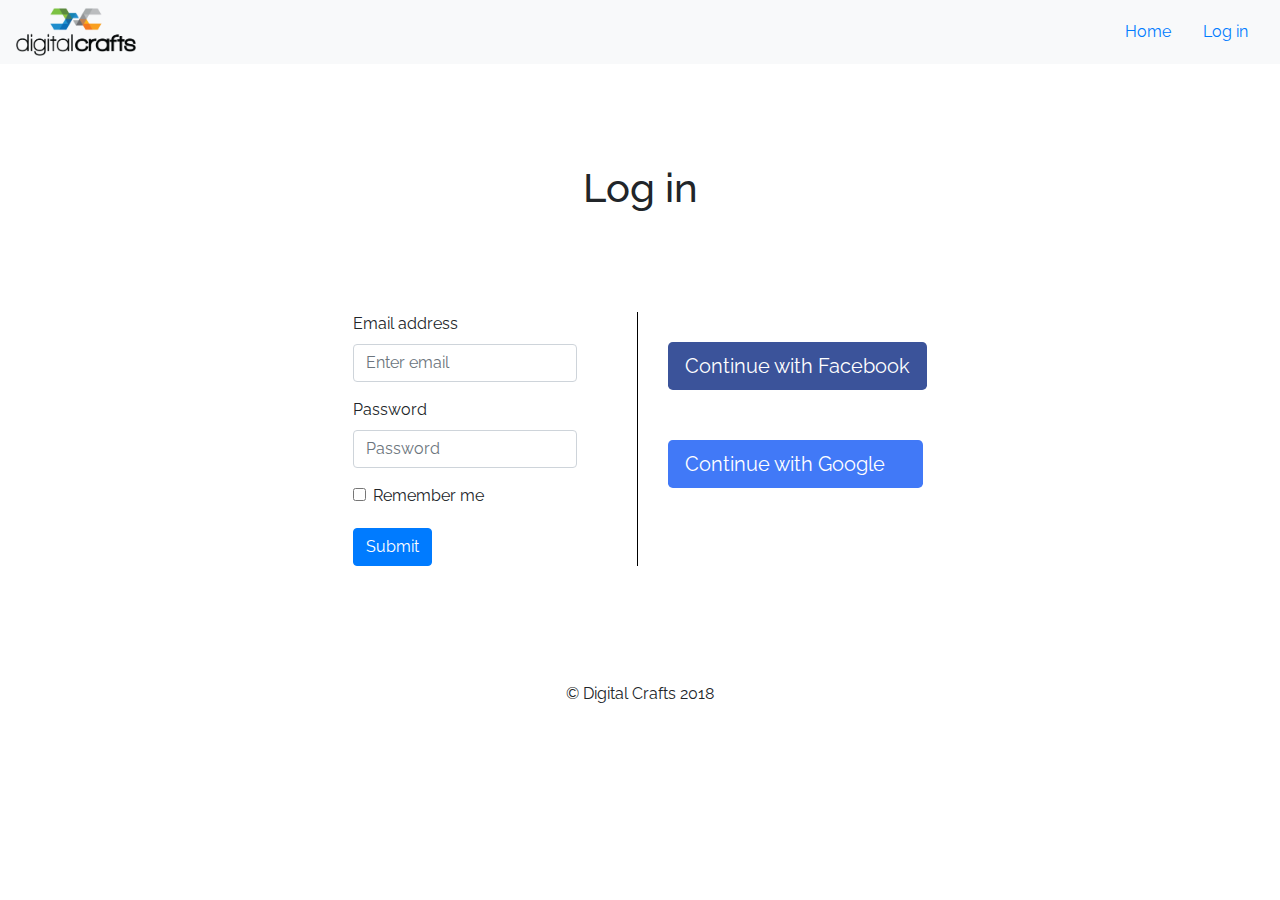
<file: login/index.html>
<!DOCTYPE html>
<html>
<head>
	<title>DC Connect Login</title>
	<link rel="stylesheet" href="https://maxcdn.bootstrapcdn.com/bootstrap/4.0.0/css/bootstrap.min.css" integrity="sha384-Gn5384xqQ1aoWXA+058RXPxPg6fy4IWvTNh0E263XmFcJlSAwiGgFAW/dAiS6JXm" crossorigin="anonymous">
	<link rel="stylesheet" type="text/css" href="../css/login.css">
	<link href="https://fonts.googleapis.com/css?family=Raleway" rel="stylesheet">
</head>

<body>

<!-- Navbar -->	
		<nav class="navbar sticky-top navbar-light bg-light">
	  		<img src="../img/logo.png" alt="DC logo" width="120" href="www.digitalcrafts.com">
	  		<ul class="nav justify-content-end">
			  <li class="nav-item">
			    <a class="nav-link active" href="../index.html">Home</a>
			  </li>
			  <li class="nav-item">
			    <a class="nav-link" href="#">Log in</a>
			  </li>
			</ul>
		</nav>

		<h1>
			Log in
		</h1>

	<div class="container">
		

		<!-- Login form -->
		<div class="login-form">
			<form>
			  <div class="form-group">
			    <label for="exampleInputEmail1">Email address</label>
			    <input type="email" class="form-control" id="exampleInputEmail1" aria-describedby="emailHelp" placeholder="Enter email">
			  </div>
			  <div class="form-group">
			    <label for="exampleInputPassword1">Password</label>
			    <input type="password" class="form-control" id="exampleInputPassword1" placeholder="Password">
			  </div>
			  <div class="form-check">
			    <input type="checkbox" class="form-check-input" id="exampleCheck1">
			    <label class="form-check-label" for="exampleCheck1">Remember me</label>
			  </div>
			  <button type="submit" class="btn btn-primary">Submit</button>
			</form>
		</div>

		<!-- Other logins -->

		<div class="other-logins">
			<div class="facebook">
				<button type="button" class="btn btn-lg">Continue with Facebook</button>
			</div>
			<div class="google">
				<button type="button" class="btn btn-lg">Continue with Google</button>
			</div>
			
		</div>


	</div>

</body>

<footer>
	<div class="footer-copyright py-3 text-center">© Digital Crafts 2018</div>
</footer>
</html>
</file>
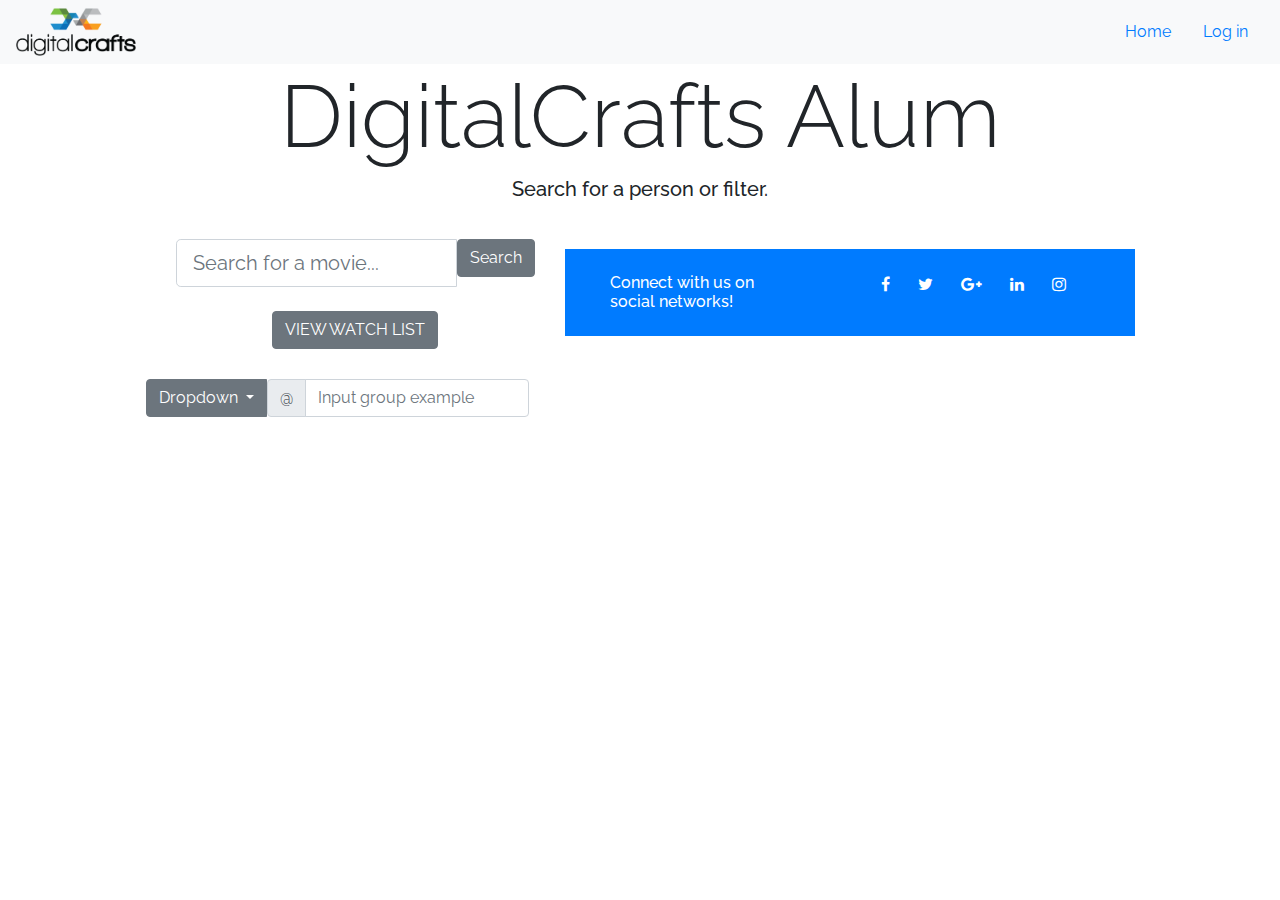
<file: students.html>
<!DOCTYPE html>
<html>
<head>
	<title>DC Connect-Students</title>
	<!-- BootStrap -->
	<link rel="stylesheet" href="https://maxcdn.bootstrapcdn.com/bootstrap/4.0.0/css/bootstrap.min.css" integrity="sha384-Gn5384xqQ1aoWXA+058RXPxPg6fy4IWvTNh0E263XmFcJlSAwiGgFAW/dAiS6JXm" crossorigin="anonymous">
	<!-- Alex's CSS -->
	<link rel="stylesheet" type="text/css" href="css/style.css">
	<link href="https://fonts.googleapis.com/css?family=Raleway" rel="stylesheet">
	<!-- My CSS -->
	<link rel="stylesheet" href="css/kp_styles.css">
	<!-- Fonts -->
	<link rel="stylesheet" href="https://maxcdn.bootstrapcdn.com/font-awesome/4.7.0/css/font-awesome.min.css">
</head>

<body>

		<!-- ******* NAV BAR ******* -->
		<!-- ******* NAV BAR ******* -->
		<!-- ******* NAV BAR ******* -->
		
		<nav class="navbar sticky-top navbar-light bg-light">
			<img src="img/logo.png" alt="DC logo" width="120" href="www.digitalcrafts.com">
			<ul class="nav justify-content-end">
			<li class="nav-item">
				<a class="nav-link active" href="index.html">Home</a>
			</li>
			<li class="nav-item">
				<a class="nav-link" href="./login/index.html">Log in</a>
			</li>
			</ul>
		</nav>

		<!-- ******* SERCH ******* -->
		<!-- ******* SERCH ******* -->
		<!-- ******* SERCH ******* -->


		<div class="row">
			<div class="col-12 header text-center">
				<h4 class="display-2">DigitalCrafts Alum</h4>
				<h5>Search for a person or filter.</h5>
			</div>
		</div>
		<div class="container">
			<div class="row">
				<div class="col-12 search">
	
					<form id="search-form">
						<div class="input-group input-group-lg">
							<input class="form-control search-bar" placeholder="Search for a movie...">
							<span class="input-group-btn">
							<button class="btn btn-secondary" type="submit">Search</button>
							</span>
						</div>
						<div class=" m-4 text-center">
						<div><a class="btn btn-secondary" href="watchlist.html" role="button">VIEW WATCH LIST</a></div>
					</div>
				</form>

			<div class="btn-toolbar mb-3" role="toolbar" aria-label="Toolbar with button groups">
				<div class="btn-group mr-2" role="group" aria-label="First group">
					<div class="btn-group" role="group">
						<button id="btnGroupDrop1" type="button" class="btn btn-secondary dropdown-toggle" data-toggle="dropdown" aria-haspopup="true" aria-expanded="false">
							Dropdown
						</button>
						<div class="dropdown-menu" aria-labelledby="btnGroupDrop1">
							<a class="dropdown-item" href="#">Dropdown link</a>
							<a class="dropdown-item" href="#">Dropdown link</a>
						</div>
				</div>
				<div class="input-group">
					<div class="input-group-prepend">
					<div class="input-group-text" id="btnGroupAddon">@</div>
					</div>
					<input type="text" class="form-control" placeholder="Input group example" aria-label="Input group example" aria-describedby="btnGroupAddon">
				</div>
				</div>


				</div>
			</div>
		</div>


		<!-- ******* FOOTER ******* -->
		<!-- ******* FOOTER ******* -->
		<!-- ******* FOOTER ******* -->

		<footer class="pt-0">

			<!-- Social Bar -->
			<div class="bg-primary">
			<div class="container">
			<!--Grid row-->
				<div class="row col-md-12 py-4 d-flex">
	
				<!--Grid column-->
				<div class="col-md-6 col-lg-5 text-md-left mb-4 mb-md-0 connect-w-us">
				<h6 class="mb-0 white-text">Connect with us on social networks!</h6>
				</div>
	
				<!--Social-->
				<div class="col-md-6 col-lg-7 text-center text-md-right connect-w-us">
					<!--Facebook-->
					<a class="fb-ic ml-0">
					<i class="fa fa-facebook mr-lg-4"> </i>
					</a>
					<!--Twitter-->
					<a class="tw-ic">
					<i class="fa fa-twitter mr-lg-4"> </i>
					</a>
					<!--Google +-->
					<a class="gplus-ic">
					<i class="fa fa-google-plus mr-lg-4"> </i>
					</a>
					<!--Linkedin-->
					<a class="li-ic">
					<i class="fa fa-linkedin mr-lg-4"> </i>
					</a>
					<!--Instagram-->
					<a class="ins-ic">
					<i class="fa fa-instagram mr-lg-4"> </i>
					</a>
				</div>
	
				</div>
	
			</div>
			</div>
	
			<!--Footer Links-->
			<!-- <div class="container mt-5 mb-4 text-center text-md-left">
			<div class="row mt-3"> -->
	
				<!--First column-->
				<!-- <div class="col-md-3 col-lg-4 col-xl-3 mb-4">
				<h6 class="text-uppercase font-weight-bold">
				<strong>DigitalCrafts</strong>
				</h6>
				<hr class="mb-4 mt-0 d-inline-block mx-auto" style="width: 60px;">
				<p>Bacon ipsum dolor amet tail beef ribs brisket, pork belly bresaola meatball bacon turkey fatback shank tenderloin chuck pig doner. Strip steak pork belly meatloaf pork swine jowl.</p>
				</div> -->
	
				<!--Second column-->
				<!-- <div class="col-md-2 col-lg-2 col-xl-2 mx-auto mb-4">
				<h6 class="text-uppercase font-weight-bold">
				<strong>Products</strong>
				</h6>
				<hr class="mb-4 mt-0 d-inline-block mx-auto" style="width: 60px;">
				<p>
				<a href="#!">BLah-dee-blah-blah</a>
				</p>
				<p>
				<a href="#!">BLah-dee-blah-blah</a>
				</p>
				<p>
				<a href="#!">BLah-dee-blah-blah</a>
				</p>
				<p>
				<a href="#!">BLah-dee-blah-blah</a>
				</p>
				</div> -->
	
				<!--Third column-->
				<!-- <div class="col-md-3 col-lg-2 col-xl-2 mx-auto mb-4">
				<h6 class="text-uppercase font-weight-bold">
				<strong>Other Stuffz</strong>
				</h6>
				<hr class="mb-4 mt-0 d-inline-block mx-auto" style="width: 60px;">
				<p>
				<a href="#!">BLah-dee-blah-blah</a>
				</p>
				<p>
				<a href="#!">BLah-dee-blah-blah</a>
				</p>
				<p>
				<a href="#!">FAQ</a>
				</p>
				<p>
				<a href="#!">Help</a>
				</p>
				</div> -->
	
				<!--Fourth column-->
				<!-- <div class="col-md-4 col-lg-3 col-xl-3">
				<h6 class="text-uppercase font-weight-bold">
				<strong>Contact</strong>
				</h6>
				<hr class="mb-4 mt-0 d-inline-block mx-auto" style="width: 60px;">
				<p>
				<i class="fa fa-home mr-3"></i>Bumble Bee, GA 12345, US</p>
				<p>
				<i class="fa fa-envelope mr-3"></i> info@digitalcrafts.com</p>
				<p>
				<i class="fa fa-phone mr-3"></i> + 01 404 567 88</p>
				</div>
	
			</div>
			</div> -->
	
			<!-- Copyright-->
			<!-- <div class="footer-copyright py-3 text-center">© 2018 Copyright:
			<a href="#"><strong>DigitalCrafts</strong></a>
			</div>
	
		</footer> -->
  
		<!-- Optional JavaScript -->
		<!-- jQuery first, then Popper.js, then Bootstrap JS -->
		<script src="https://code.jquery.com/jquery-3.2.1.slim.min.js" integrity="sha384-KJ3o2DKtIkvYIK3UENzmM7KCkRr/rE9/Qpg6aAZGJwFDMVNA/GpGFF93hXpG5KkN" crossorigin="anonymous"></script>
		<script src="https://cdnjs.cloudflare.com/ajax/libs/popper.js/1.12.9/umd/popper.min.js" integrity="sha384-ApNbgh9B+Y1QKtv3Rn7W3mgPxhU9K/ScQsAP7hUibX39j7fakFPskvXusvfa0b4Q" crossorigin="anonymous"></script>
		<script src="https://maxcdn.bootstrapcdn.com/bootstrap/4.0.0/js/bootstrap.min.js" integrity="sha384-JZR6Spejh4U02d8jOt6vLEHfe/JQGiRRSQQxSfFWpi1MquVdAyjUar5+76PVCmYl" crossorigin="anonymous"></script>
  






	
	</body>
</html>
</file>
<file: css/login.css>
body {
	font-family: 'Raleway', sans-serif;
}

h1 {
	text-align: center;
	padding: 50px;
	margin: 50px 0 50px 0;
}

.container {
	display: flex;
	justify-content: center;
	flex-wrap: wrap;
}



.login-form {
	margin-right: 60px;
}

.login-form .btn {
	margin-top: 20px;
}




.other-logins {
	border-left: 1px solid black ;
}



.facebook .btn {
	background-color: #3B539A;
	color: #FFF;
	margin: 30px 0px 20px 30px;
}

.facebook .btn:hover {
	background-color: #6b82c7;
	color: #FFF;
	margin: 30px 0px 20px 30px;
}

.google .btn {
	background-color: #4179F7;
	margin: 30px 0px 20px 30px;
	padding-right: 37px;
	color: #FFF;
}


.google .btn:hover {
	background-color: #85a8fa;
	margin: 30px 0px 20px 30px;
	padding-right: 37px;
	color: #FFF;
}



footer {
	margin-top: 100px;
}
</file>
<file: css/style.css>
body {
	font-family: 'Raleway', sans-serif;
	text-align: center;
}

 .bg {
	background-image: url('../img/connect3.jpg');
	background-size: cover;
	 background-repeat: no-repeat;
} 


.jumbotron {
	background: rgba(32, 64, 96, 0.8)
	/*background: transparent; */
}


.main-container {
	width: 60%;
	margin: 0 auto;
	color: #FFF;
}

.main-container img {
	padding-bottom: 15px;
}

.main-container h1 {
	font-size: 45px;
}

.main-container p {
	font-size: 18px;
}

.main-container .btn {
	margin-top: 30px;
}


.container {
	display: flex;
	justify-content: center;
}


.sub-container {
	width: 40%;
	margin: 0 auto;
}

.sub-container h3 {
	padding: 10px;
}



footer {
	margin-top: 40px;
}


/* Login page */
</file>
<file: css/kp_styles.css>
.carousel-container {
    background-color: #333;
}


.carousel-header {
    color: #fff;
    font-weight: 300;
    margin-bottom: 0;
    margin-top: 40px;
    text-align: center;
}

.carousel-control-prev {
    position: absolute;
    left: -50px;
}

.carousel-control-next {
    position: absolute;
    right: 50px;
}

.card {
    margin-bottom: 30px;
    margin-top: 0;
}
.card-outline {
    border: none;
}

.carousel-control-next,
.carousel-control-prev {
    margin: 0;
}

.connect-w-us {
    color: #fff;
}

.question {
    margin-top: 40px;
}

.text-comment {
    margin-top: 40px;
}

form {
    margin: 30px;
}


.sign-box {
    border: solid lightgrey 1px;
    width: 40%;
    margin-left: auto;
    margin-right: auto;
    border-radius: 10px;
}

.display-4 {
    text-align: center;
}

.junction-logo-sign{
    width: 200px;
}
</file>
